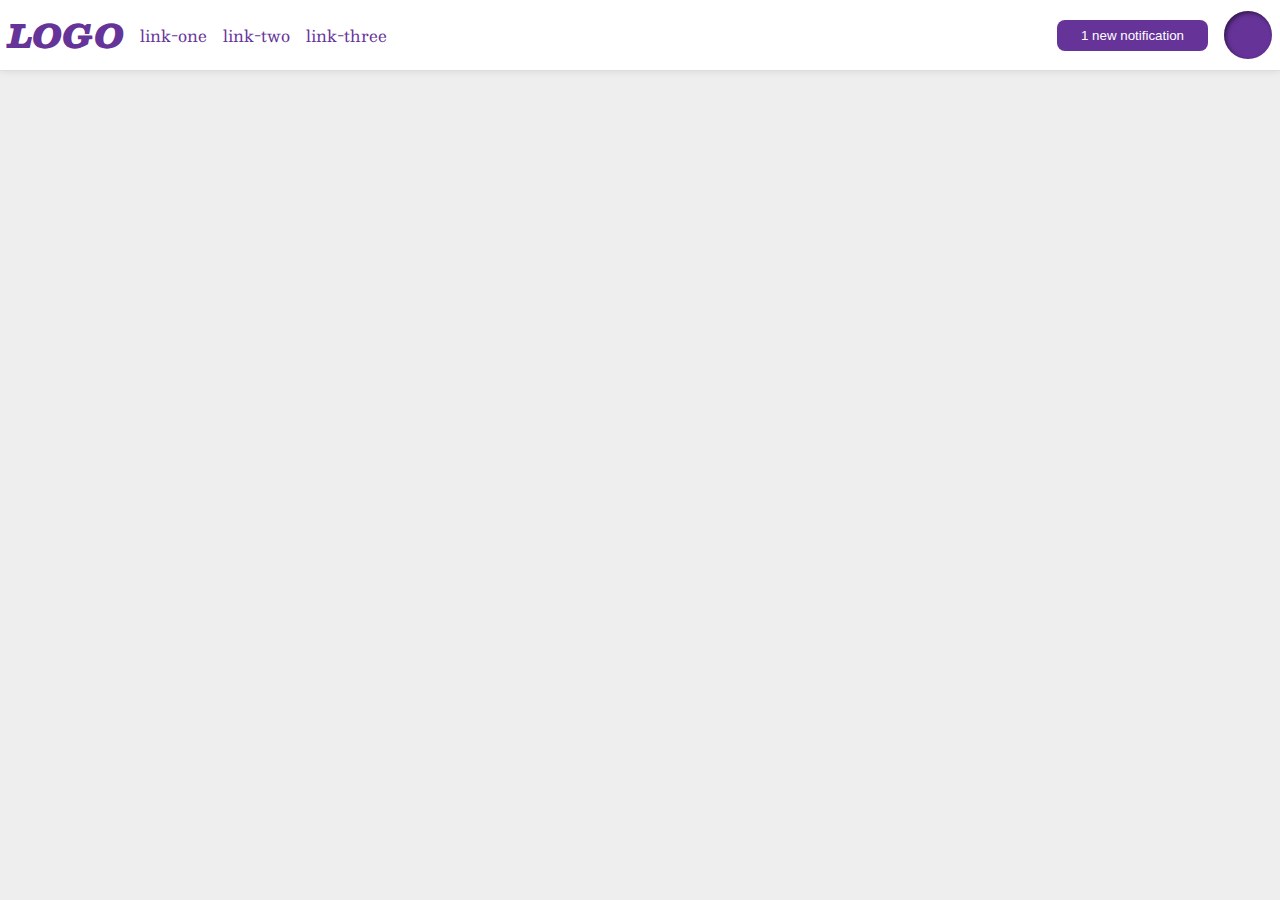
<file: flex/03-flex-header-2/index.html>
<!DOCTYPE html>
<html lang="en">
  <head>
    <meta charset="UTF-8">
    <meta http-equiv="X-UA-Compatible" content="IE=edge">
    <meta name="viewport" content="width=device-width, initial-scale=1.0">
    <title>Flex Header 2</title>
    <link rel="stylesheet" href="style.css">
  </head>
  <body>
    <div class="header">
      <div class="left-container">
        <div class="logo">
          LOGO
        </div>
        <ul class="links">
          <li><a href="https://google.com">link-one</a></li>
          <li><a href="https://google.com">link-two</a></li>
          <li><a href="https://google.com">link-three</a></li>
        </ul>
      </div>
      <div class="right-container">
        <button class="notifications">
          1 new notification
        </button>
        <div class="profile-image"></div>
      </div>
    </div>
  </body>
</html>
</file>
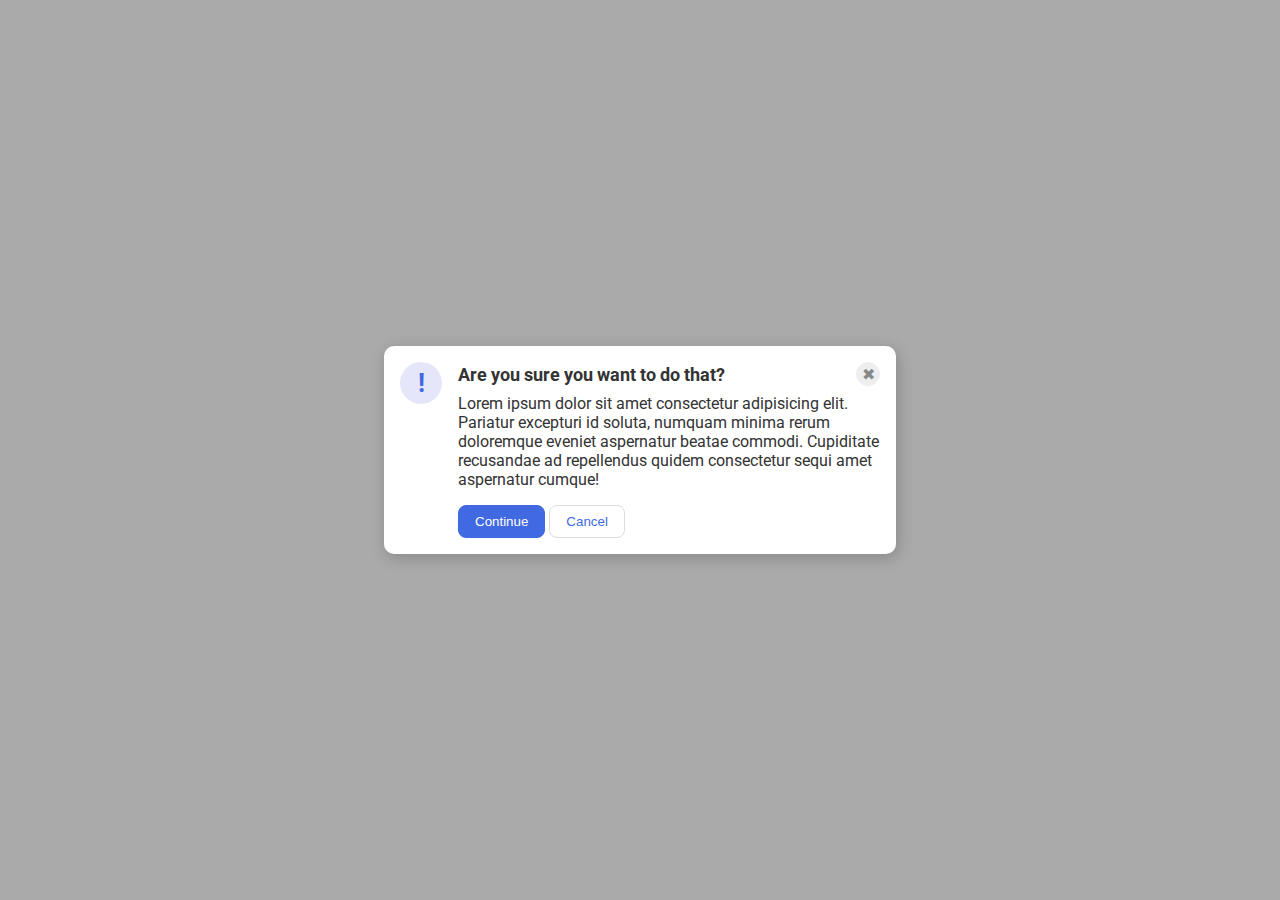
<file: flex/05-flex-modal/index.html>
<!DOCTYPE html>
<html lang="en">
  <head>
    <meta charset="UTF-8">
    <meta http-equiv="X-UA-Compatible" content="IE=edge">
    <meta name="viewport" content="width=device-width, initial-scale=1.0">
    <link rel="stylesheet" href="style.css">
    <title>Modal</title>
  </head>
  <body>
    <div class="modal">
      <div class="icon">!</div>

      <div class="container-right">
        <div class="header">
          Are you sure you want to do that?
          <button class="close-button">✖</button>
        </div>
        <div class="text">Lorem ipsum dolor sit amet consectetur adipisicing elit. Pariatur excepturi id soluta, numquam minima rerum doloremque eveniet aspernatur beatae commodi. Cupiditate recusandae ad repellendus quidem consectetur sequi amet aspernatur cumque!</div>
        <button class="continue">Continue</button>
        <button class="cancel">Cancel</button>
      </div>
    </div>
  </body>
</html>
</file>
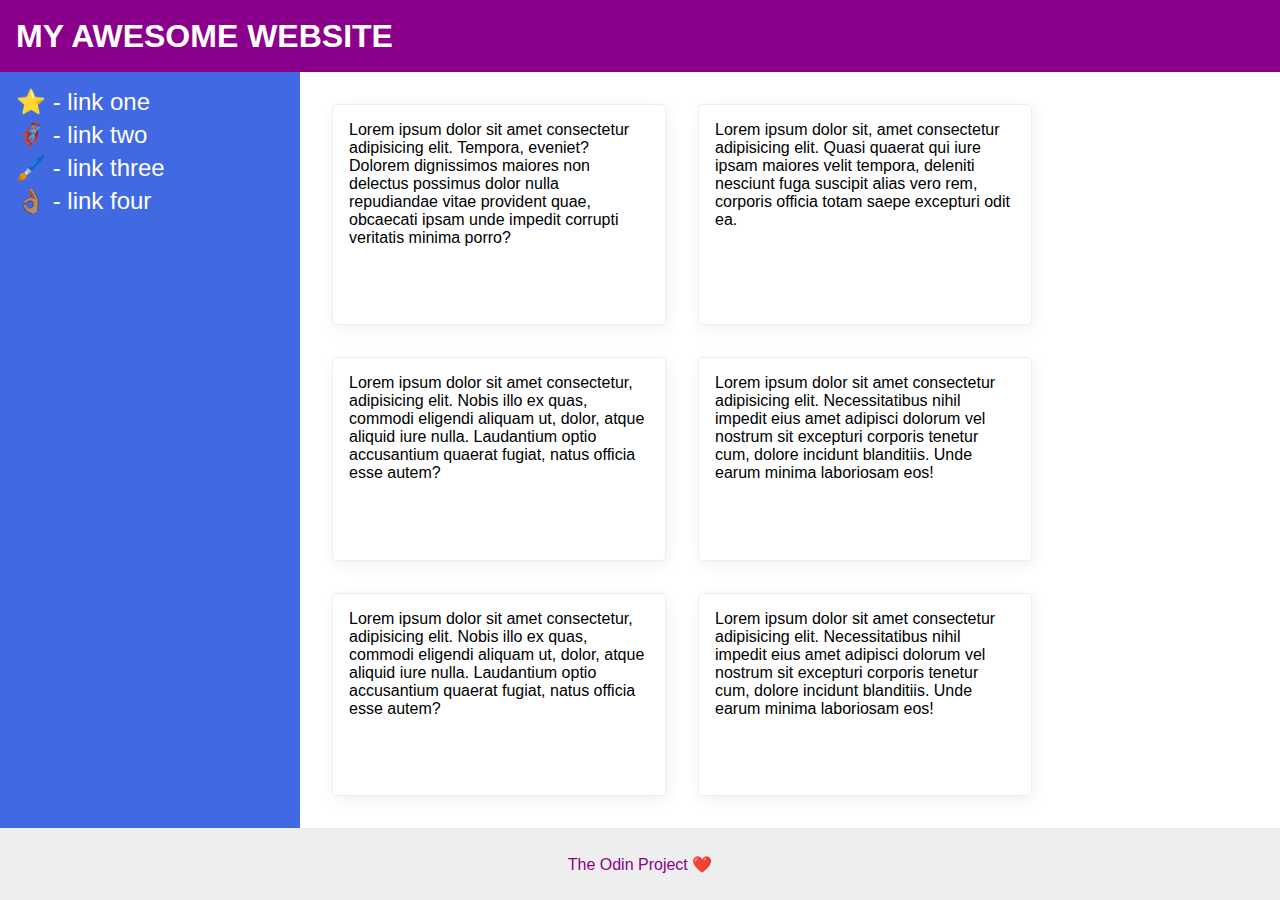
<file: flex/07-flex-layout-2/index.html>
<!DOCTYPE html>
<html lang="en">
  <head>
    <meta charset="UTF-8">
    <meta http-equiv="X-UA-Compatible" content="IE=edge">
    <meta name="viewport" content="width=device-width, initial-scale=1.0">
    <title>The Holy Grail</title>
    <link rel="stylesheet" href="style.css">
  </head>
  <body>
    <div class="header">
      MY AWESOME WEBSITE
    </div>
    <div class="content">
      <div class="sidebar">
        <ul>
          <li><a href="#">⭐ - link one</a></li>
          <li><a href="#">🦸🏽‍♂️ - link two</a></li>
          <li><a href="#">🖌️ - link three</a></li>
          <li><a href="#">👌🏽 - link four</a></li>
        </ul>
      </div>
      <div class="cards">
        <div class="card">Lorem ipsum dolor sit amet consectetur adipisicing elit. Tempora, eveniet? Dolorem dignissimos maiores non delectus possimus dolor nulla repudiandae vitae provident quae, obcaecati ipsam unde impedit corrupti veritatis minima porro?</div>
        <div class="card">Lorem ipsum dolor sit, amet consectetur adipisicing elit. Quasi quaerat qui iure ipsam maiores velit tempora, deleniti nesciunt fuga suscipit alias vero rem, corporis officia totam saepe excepturi odit ea.</div>
        <div class="card">Lorem ipsum dolor sit amet consectetur, adipisicing elit. Nobis illo ex quas, commodi eligendi aliquam ut, dolor, atque aliquid iure nulla. Laudantium optio accusantium quaerat fugiat, natus officia esse autem?</div>
        <div class="card">Lorem ipsum dolor sit amet consectetur adipisicing elit. Necessitatibus nihil impedit eius amet adipisci dolorum vel nostrum sit excepturi corporis tenetur cum, dolore incidunt blanditiis. Unde earum minima laboriosam eos!</div>
        <div class="card">Lorem ipsum dolor sit amet consectetur, adipisicing elit. Nobis illo ex quas, commodi eligendi aliquam ut, dolor, atque aliquid iure nulla. Laudantium optio accusantium quaerat fugiat, natus officia esse autem?</div>
        <div class="card">Lorem ipsum dolor sit amet consectetur adipisicing elit. Necessitatibus nihil impedit eius amet adipisci dolorum vel nostrum sit excepturi corporis tenetur cum, dolore incidunt blanditiis. Unde earum minima laboriosam eos!</div>
      </div>
    </div>
    <div class="footer">
      The Odin Project ❤️
    </div>
  </body>
</html>
</file>
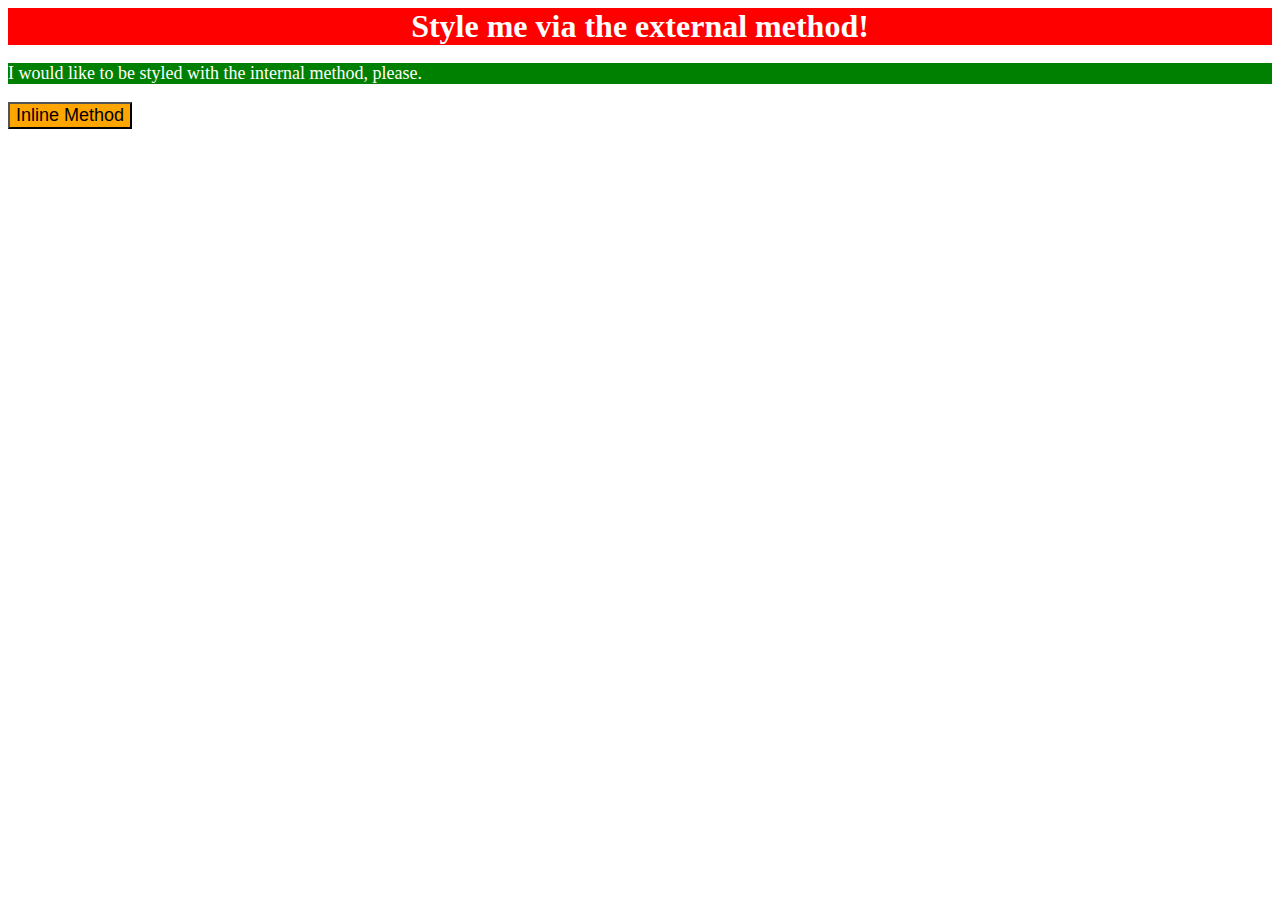
<file: foundations/01-css-methods/index.html>
<!DOCTYPE html>
<html lang="en">
  <head>
    <meta charset="UTF-8">
    <meta http-equiv="X-UA-Compatible" content="IE=edge">
    <meta name="viewport" content="width=device-width, initial-scale=1.0">
    <title>Methods for Adding CSS</title>
    <link rel="stylesheet" href="style.css">
    <style>
      p {
        background-color: green;
        color: white;
        font-size: 18px;
      }
    </style>
  </head>
  <body>
    <div>Style me via the external method!</div>
    <p>I would like to be styled with the internal method, please.</p>
    <button style="background-color: orange; font-size: 18px;">Inline Method</button>
  </body>
</html>
</file>
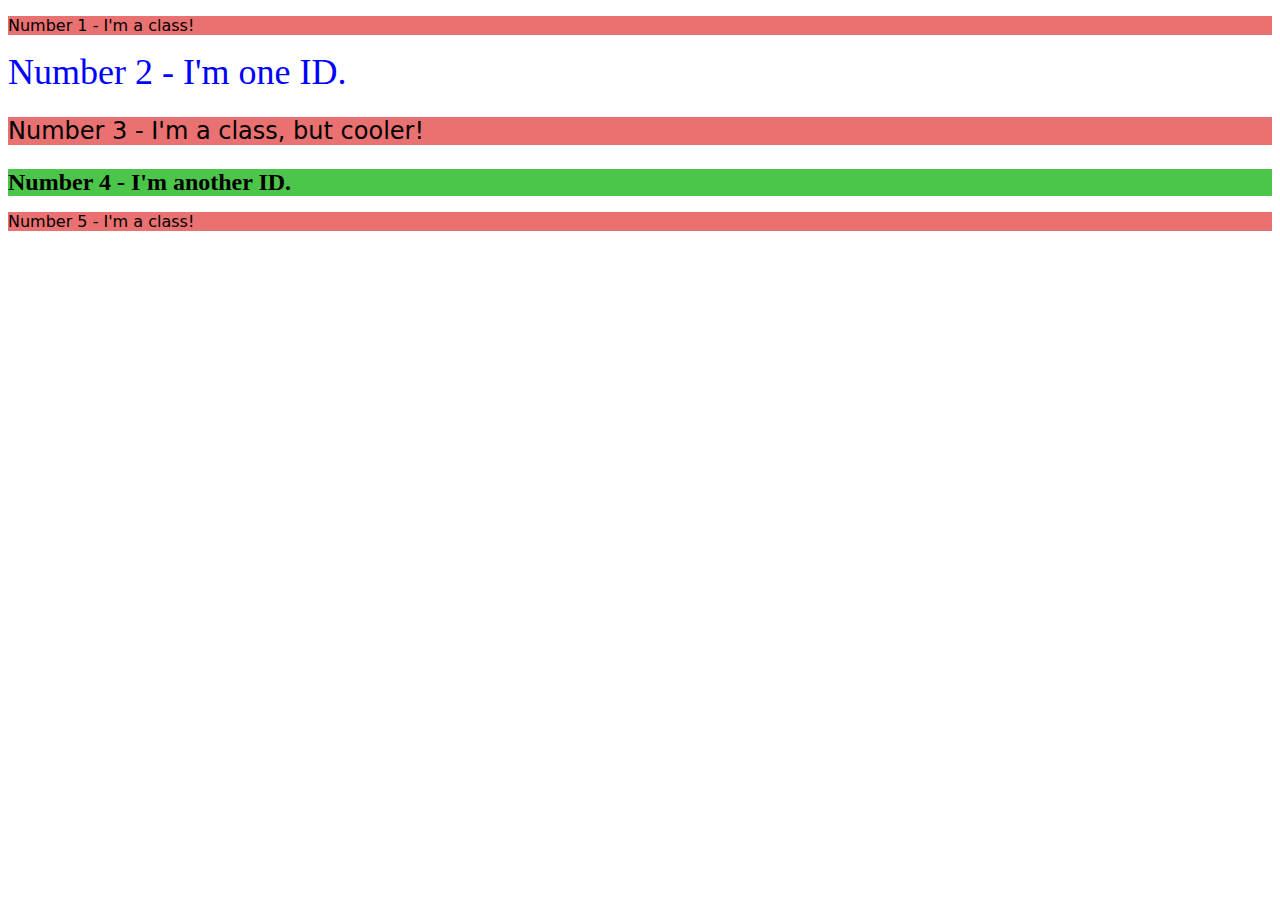
<file: foundations/02-class-id-selectors/index.html>
<!DOCTYPE html>
<html lang="en">
  <head>
    <meta charset="UTF-8">
    <meta http-equiv="X-UA-Compatible" content="IE=edge">
    <meta name="viewport" content="width=device-width, initial-scale=1.0">
    <title>Class and ID Selectors</title>
    <link rel="stylesheet" href="style.css">
  </head>
  <body>
    <p class="odd">Number 1 - I'm a class!</p>
    <div id="number-two">Number 2 - I'm one ID.</div>
    <p class="odd number-three">Number 3 - I'm a class, but cooler!</p>
    <div id="number-four">Number 4 - I'm another ID.</div>
    <p class="odd">Number 5 - I'm a class!</p>
  </body>
</html>
</file>
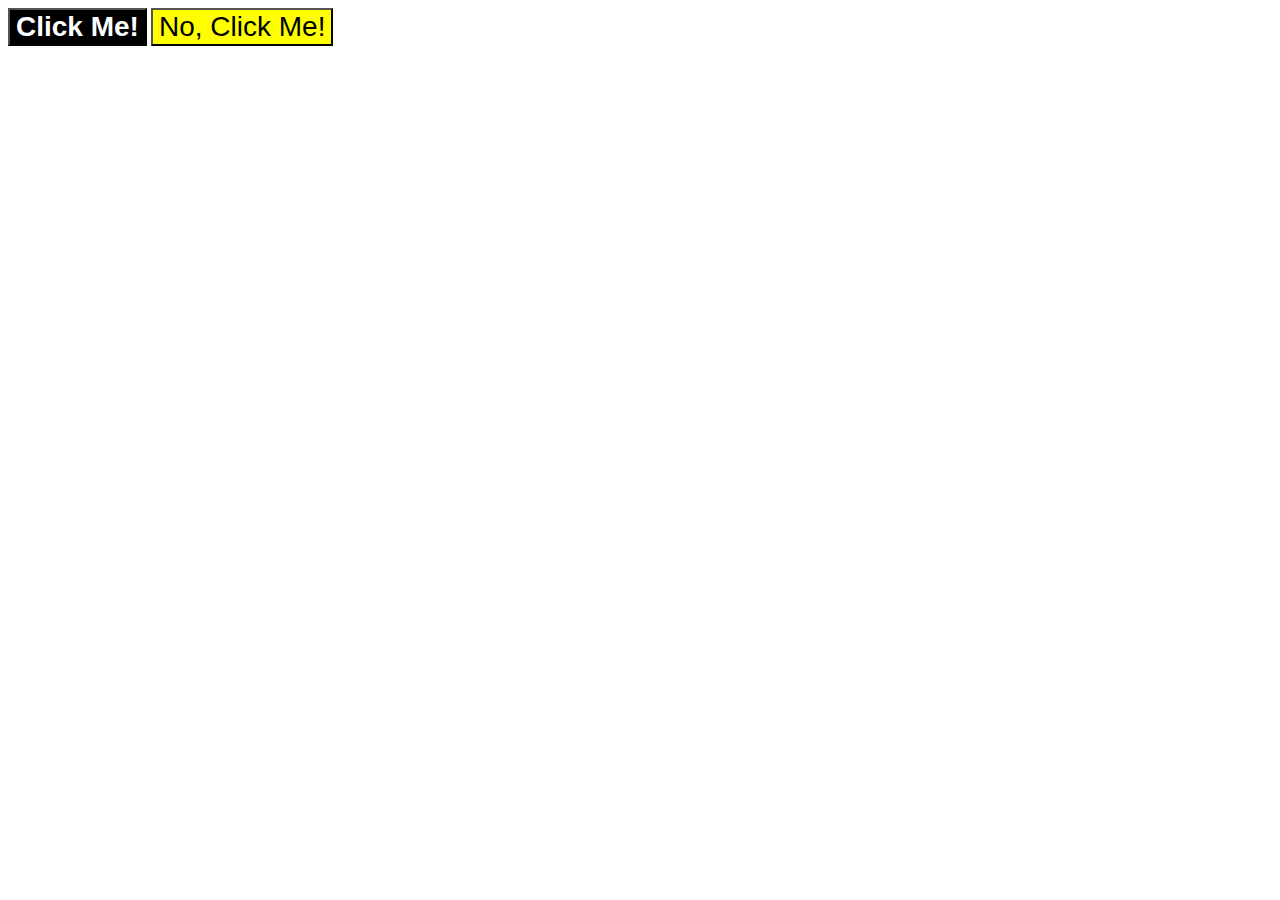
<file: foundations/03-grouping-selectors/index.html>
<!DOCTYPE html>
<html lang="en">
  <head>
    <meta charset="UTF-8">
    <meta http-equiv="X-UA-Compatible" content="IE=edge">
    <meta name="viewport" content="width=device-width, initial-scale=1.0">
    <title>Grouping Selectors</title>
    <link rel="stylesheet" href="style.css">
  </head>
  <body>
    <button class="first">Click Me!</button>
    <button class="second">No, Click Me!</button>
  </body>
</html>
</file>
<file: flex/03-flex-header-2/style.css>
/* this is some magical font-importing.  
you'll learn about it later. */
@import url('https://fonts.googleapis.com/css2?family=Besley:ital,wght@0,400;1,900&display=swap');

body {
  margin: 0;
  background: #eee;
  font-family: Besley, serif;
}

.header {
  background: white;
  border-bottom: 1px solid #ddd;
  box-shadow: 0 0 8px rgba(0,0,0,.1);
  display: flex;
  justify-content: space-between;
  padding: 8px;
}

.profile-image {
  background: rebeccapurple;
  box-shadow: inset 2px 2px 4px rgba(0,0,0,.5);
  border-radius: 50%;
  width: 48px;
  height: 48px;
}

.logo {
  color: rebeccapurple;
  font-size: 32px;
  font-weight: 900;
  font-style: italic;
}

button {
  border: none;
  border-radius: 8px;
  background: rebeccapurple;
  color: white;
  padding: 8px 24px;
}

a {
  /* this removes the line under our links */
  text-decoration: none;
  color: rebeccapurple;
}

ul {
  list-style-type: none;
  display: flex;
  margin: 0;
  padding: 0;
  gap: 16px;
}

.left-container, .right-container {
  display: flex;
  gap: 16px;
  align-items: center;
}
</file>
<file: flex/05-flex-modal/style.css>
@import url('https://fonts.googleapis.com/css2?family=Roboto:wght@400;700&display=swap');

html, body {
  height: 100%;
}

body {
  font-family: Roboto, sans-serif;
  margin: 0;
  background: #aaa;
  color: #333;
  /* I'll give you this one for free lol */
  display: flex;
  align-items: center;
  justify-content: center;
}

.modal {
  background: white;
  width: 480px;
  border-radius: 10px;
  box-shadow: 2px 4px 16px rgba(0,0,0,.2);
  display: flex;
  padding: 16px;
  gap: 16px;
}

.icon {
  color: royalblue;
  font-size: 26px;
  font-weight: 700;
  background: lavender;
  width: 42px;
  height: 42px;
  border-radius: 50%;
  display: flex;
  align-items: center;
  justify-content: center;
  flex-shrink: 0;
}

.close-button {
  background: #eee;
  border-radius: 50%;
  color: #888;
  font-weight: 400;
  font-size: 16px;
  height: 24px;
  width: 24px;
  display: flex;
  align-items: center;
  justify-content: center;
  border: 1px solid #eee;
  padding: 0;
}

button {
  cursor: pointer;
  padding: 8px 16px;
  border-radius: 8px;
}

button.continue {
  background: royalblue;
  border: 1px solid royalblue;
  color: white;
}

button.cancel {
  background: white;
  border: 1px solid #ddd;
  color: royalblue;
}

.header {
  display: flex;
  justify-content: space-between;
  font-weight: bold;
  align-items: center;
  font-size: 18px;
  margin-bottom: 8px;
}

.text {
  margin-bottom: 16px;
}
</file>
<file: flex/07-flex-layout-2/style.css>
body {
  font-family: -apple-system, BlinkMacSystemFont, 'Segoe UI', Roboto, Oxygen, Ubuntu, Cantarell, 'Open Sans', 'Helvetica Neue', sans-serif;
  margin: 0;
  min-height: 100vh;
  display: flex;
  flex-direction: column;
}

.header {
  height: 72px;
  background: darkmagenta;
  color: white;
  font-weight: 800;
  font-size: 32px;
  display: flex;
  align-items: center;
  padding-left: 16px;
}

.footer {
  height: 72px;
  background: #eee;
  color: darkmagenta;
  display: flex;
  justify-content: center;
  align-items: center;
}

.sidebar {
  width: 300px;
  background: royalblue;
  box-sizing: border-box;
  padding: 16px;
  flex-shrink: 0;
}

.card {
  border: 1px solid #eee;
  box-shadow: 2px 4px 16px rgba(0,0,0,.06);
  border-radius: 4px;
  width: 300px;
  padding: 16px;
}

.content {
  display: flex;
  flex: 1;
}

.cards {
  display: flex;
  flex-wrap: wrap;
  gap: 32px;
  padding: 32px;
}

ul {
  list-style: none;
  margin: 0;
  padding: 0;
}

a {
  text-decoration: none;
  color: white;
  font-size: 24px;
}

li {
  margin-bottom: 5px;
}
</file>
<file: foundations/01-css-methods/style.css>
div {
    background-color: red;
    color: white;
    font-size: 32px;
    text-align: center;
    font-weight: bold;
}
</file>
<file: foundations/02-class-id-selectors/style.css>
.odd {
    background-color: rgb(233, 113, 113);
    font-family: Verdana, 'DejaVu Sans', sans-serif;
}

#number-two {
    color: #0000ff;
    font-size: 36px;
}

.number-three {
    font-size: 24px;
}

#number-four {
    background-color: rgb(75, 198, 75);
    font-size: 24px;
    font-weight: bold;
}
</file>
<file: foundations/03-grouping-selectors/style.css>
.first, .second {
    font-size: 28px;
    font-family: Helvetica, 'Times New Roman', sans-serif;
}

.first {
    background-color: #000000;
    color: #FFFFFF;
    font-weight: bold;
}

.second {
    background-color: yellow;
}
</file>
